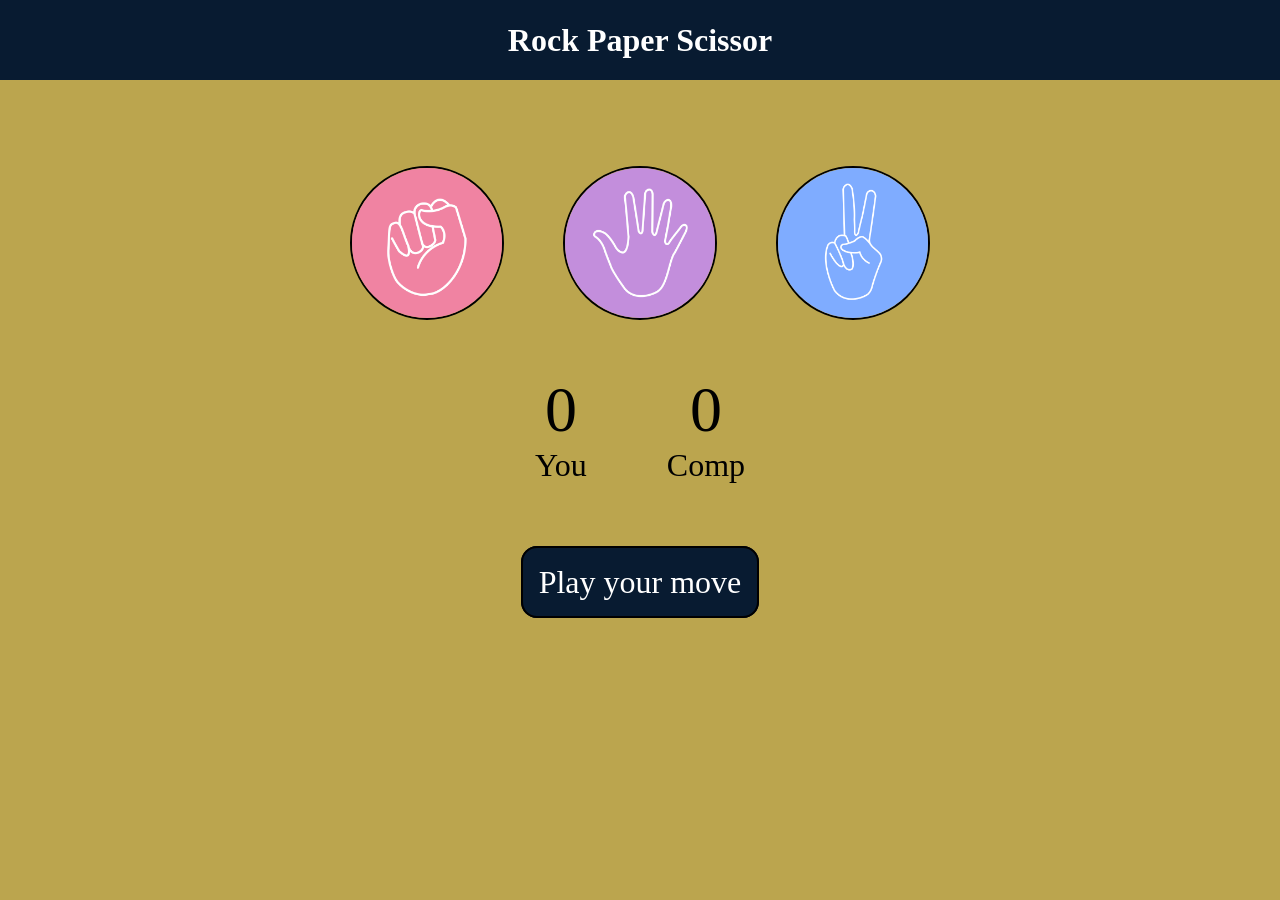
<file: Rock Paper Scissor/index.html>
<!DOCTYPE html>
<html lang="en">
<head>
    <meta charset="UTF-8">
    <meta name="viewport" content="width=device-width, initial-scale=1.0">
    <title>Rock Paper Scissor</title>
    <link rel="stylesheet" href="style.css">
</head>
<body>
    <h1>Rock Paper Scissor</h1>
    <div class="choices">
        <div class="choice" id="rock">
            <img src="./images/rock.png">
        </div>
        <div class="choice" id="paper">
            <img src="./images/paper.png">
        </div>
        <div class="choice" id="scissor">
            <img src="./images/scissors.png">
        </div>
    </div>

    <div class="score-board">
        <div class="score">
            <p id="user-score">0</p>
            <p>You</p>
        </div>
        <div class="score">
            <p id="comp-score">0</p>
            <p>Comp</p>
        </div>
    </div>

    <div class="msg-container">
        <p id="msg">Play your move</p>
    </div>

    <script src="script.js"></script>
    
</body>
</html>
</file>
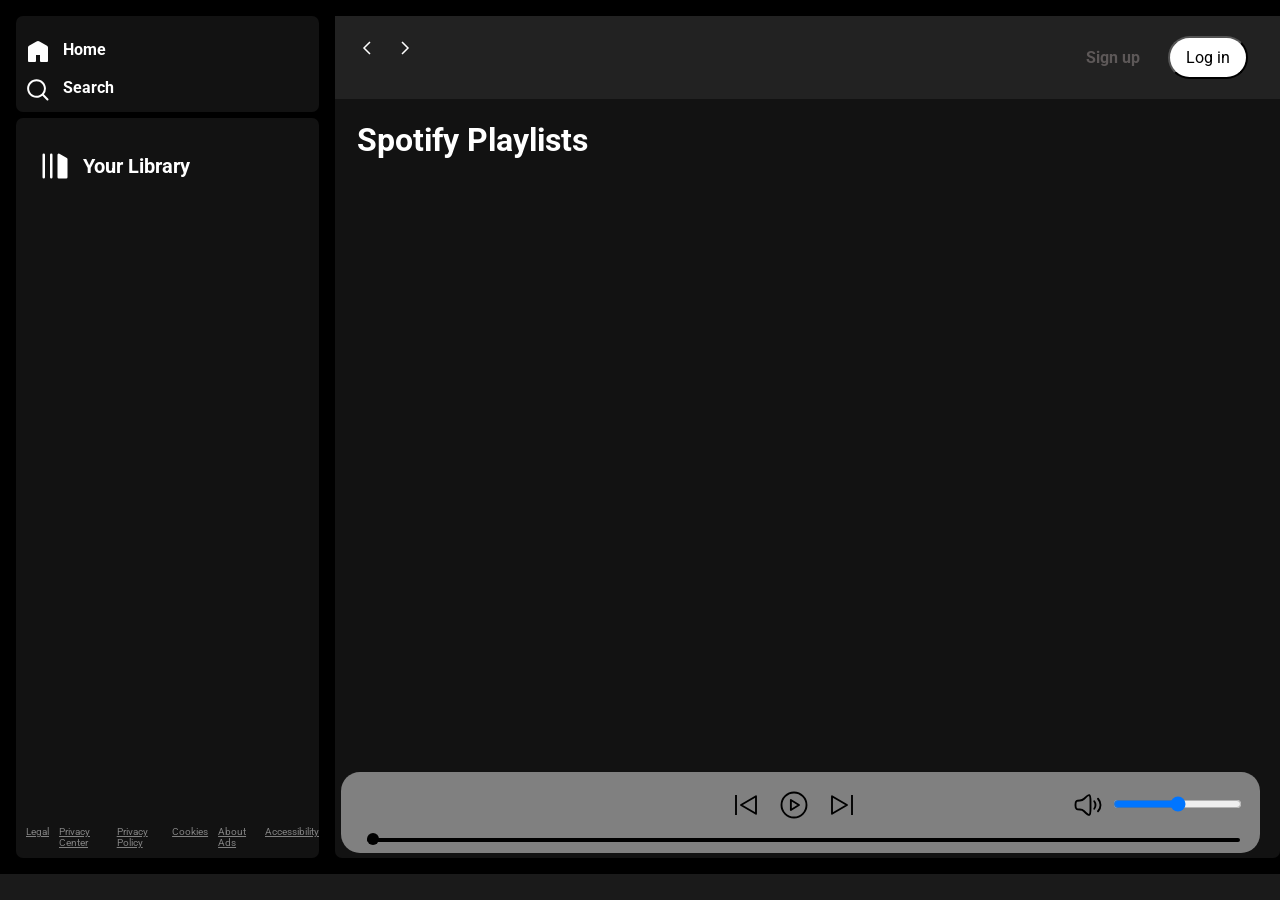
<file: Spotify/index.html>
<!DOCTYPE html>
<html lang="en">
<head>
    <meta charset="UTF-8">
    <meta name="viewport" content="width=device-width, initial-scale=1.0">
    <title>Spotify - Web Player: Music for everyone</title>
    <link rel="stylesheet" href="style.css">
    <link rel="stylesheet" href="utility.css">
</head>
<body>
    <div class="container flex bg-black">
        <div class="left">
            <div class="close">
                <img width="25px" class="invert" src="svg/close.svg" alt="">
            </div>
            <div class="home bg-grey rounded m-1 p-1">
                <!-- <div class="logo"><img src="images/spotify.png" alt=""></div> -->
                <ul>
                    <li><img class="invert" src="svg/home.svg" alt="home">Home</li>
                    <li><img class="invert" src="svg/search.svg" alt="search">Search</li>
                </ul>
            </div>
            <div class="library bg-grey rounded m-1 p-1">
                <div class="heading">
                    <img class="invert" src="svg/playlist.svg" alt="">
                    <h2>
                        Your Library
                    </h2>
                </div>
                <div class="songlist">
                    <ul>
                        
                    </ul>
                </div>
                <div class="footer">
                    <div><a href="https://www.soptify.com/jp/legal/"><span>Legal</span></a></div>
                    <div><a href="https://www.soptify.com/jp/privacy/"><span>Privacy Center</span></a></div>
                    <div><a href="https://www.soptify.com/jp/privacy-policy/"><span>Privacy Policy</span></a></div>
                    <div><a href="https://www.soptify.com/jp/cookies-policy/"><span>Cookies</span></a></div>
                    <div><a href="https://www.soptify.com/jp/privacy-policy/"><span>About Ads</span></a></div>
                    <div><a href="https://www.soptify.com/jp/accessibility/"><span>Accessibility</span></a></div>
                </div>
            </div>

        </div>
        <div class="right bg-grey rounded">
            <div class="header">
                <div class="nav">
                    <div class="hamburgerContainer">
                        <img class="invert hamburger" src="svg/hamburger.svg" alt="">

                        <svg width="24" height="24" viewBox="0 0 24 24" fill="none" xmlns="http://www.w3.org/2000/svg">
                            <path d="M15 6L9 12L15 18" stroke="#ffffff" stroke-width="1.5" stroke-miterlimit="16"/>
                        </svg>
    
                        <svg width="24" height="24" viewBox="0 0 24 24" fill="none" xmlns="http://www.w3.org/2000/svg">
                            <path d="M9.00005 6L15 12L9 18" stroke="#ffffff" stroke-width="1.5" stroke-miterlimit="16"/>
                        </svg>
                    </div>                         
                </div>
                <div class="buttons">
                    <button class="signupBtn">Sign up</button>
                    <button class="loginBtn">Log in</button>
                </div>
            </div>
            <div class="spotifyPlaylists">
                <h1>Spotify Playlists</h1>
                <div class="cardContainer">
                     
                </div>
                <div class="playbar">
                    <div class="seekbar">
                        <div class="circle">

                        </div>
                    </div>
                    <div class="abovebar">
                        <div class="songinfo">

                        </div>
                        <div class="songbuttons">
                            <img width="30px" id="previous" src="svg/prevsong.svg" alt="">
                            <img width="30px" id="play" src="svg/play.svg" alt="">
                            <img width="30px" id="next" src="svg/nextsong.svg" alt="">
                        </div>
                        <div class="timeVol">
                            <div class="songtime"></div>
                            <div class="volume">
                                <img width="30px" src="svg/volume.svg" alt="">
                                <div class="range">
                                    <input type="range" name="volume">
                                </div>
                            </div>
                        </div>
                    </div>
                </div>
            </div>
        </div>
    </div>

    <script src="script.js"></script>
</body>
</html>
</file>
<file: Rock Paper Scissor/style.css>
body{
    background-color: rgba(164, 135, 18, 0.745);
}

*{
    margin: 0px;
    padding: 0px;
    text-align: center;
}

h1{
    background-color: #081b31;
    font-family:Cambria, Cochin, Georgia, Times, 'Times New Roman', serif;
    color: white;
    height: 5rem;
    line-height: 5rem;
}

.choice{
    height: 165px;
    width: 165px;
    border-radius: 50%;
    display: flex;
    justify-content: center;
    align-items: center;
}

.choice:hover{
    cursor: pointer;
    background-color: #081b31;
}

img{
    height: 150px;
    width: 150px;
    object-fit: cover;
    border-radius: 50%;
    border: 2px solid black;
}

.choices{
    display: flex;
    justify-content: center;
    align-items: center;
    gap: 3rem;
    margin-top: 5rem;
}

.score-board{
    display: flex;
    justify-content: center;
    align-items: center;
    font-size: 2rem;
    margin-top: 3rem;
    gap: 5rem;
}

#user-score, #comp-score{
    font-size: 4rem;
}

.msg-container{
    margin: 5rem;
}

#msg{
    background-color: #081b31;
    color: #ffff;
    font-size: 2rem;
    display: inline;
    padding: 1rem;
    border: 2px solid black;
    border-radius: 1rem;
}
</file>
<file: Spotify/style.css>
@import url('https://fonts.googleapis.com/css2?family=Roboto:ital,wght@0,400;0,500;0,700;0,900;1,400;1,500;1,700;1,900&display=swap');

:root{
    --a:0;
}

*{
    margin: 0px;
    padding: 0px;
    font-family: 'Roboto', sans-serif;
}

/* Left side  */

body{
    background-color: black;
    color: white;
    position: relative;
}

.flex{
    display: flex;
}

.left{
    width: 25vw;
    padding: 10px;
}

.right{
    width: 75vw;
}

.home ul li{
    display: flex;
    gap: 13px;
    width: 24px;
    list-style: none;
    padding-top: 14px;
    font-weight: bold;
}

.heading{
    display: flex;
    gap: 13px;
    width: 100%;
    padding-top: 14px;
    padding: 23px 14px;
    font-weight: bold;
    align-items: center;
    font-size: 13px;
}

.heading img{
    width: 30px;
}

.library{
    min-height: 80vh;
    position: relative;
}

.footer{
    display: flex;
    font-size: 10px;
    color: grey;
    gap: 10px;
    position: absolute;
    bottom: 0;
    padding: 10px 0;

}

.footer a{
    color: grey;
}

/* Right  */

.right{
    margin: 16px 0;
    position: relative;
}

.header{
    display: flex;
    justify-content: space-between;
    background-color: rgb(34 34 34);
}

.header > *{
    padding: 20px;
}

.spotifyPlaylists{
    padding: 6px;
}

.spotifyPlaylists h1{
    padding: 16px;
}

.cardContainer{
    display: flex;
    gap: 13px;
    flex-wrap: wrap;
    margin: 20px;
    /* overflow: scroll; */
    overflow-y: auto;
    max-height: 60vh;
}

.card{
    width: 172px;
    padding: 12px;
    border-radius: 10px;
    background-color: #252525;
    position: relative;
    /* transition: all 2s; */
}

.card:hover{
    background-color: black;
    cursor: pointer;
    transition: all 1s;
    --a: 1;
}

.card > *{
    padding-top: 10px;
}

.card img{
    width: 100%;
    object-fit: contain;
}

.play{
    width: 44px;
    height: 33px;
    position: relative;
    border-radius: 50%;
    overflow: hidden;
    background-color: #00FF00;
    position: absolute;
    top: 158px;
    right: 17px;
    opacity: var(--a);
    transition: all 0.8s ease-out;
}

.buttons > *{
    margin: 0 12px;
}

.signupBtn{
    background-color: rgb(34 34 34);
    color: rgb(93, 88, 88);
    font-weight: bold;
    border: none;
    outline: none;
    cursor: pointer;
    font-size: 16px;
}
.signupBtn:hover{
    font-size: 17px;
    color: white;

}

.loginBtn{
    background-color: white;
    border-radius: 23px;
    color: black;
    cursor: pointer;
    padding: 10px;
    width: 80px;
    font-size: 16px;
}
.loginBtn:hover{
    font-weight: bold;
    width: 80px;
    font-size: 17px;
}

.playbar{
    position: absolute;
    bottom: 5px;
    background-color: grey;
    border-radius: 19px;
    /* width: 93%; */
    width: 69vw;
    padding: 18px;
    min-height: 45px;
}

.songbuttons{
    display: flex;
    justify-content: center;
    gap: 18px;
}

.songlist{
    height: 470px;
    overflow: auto;
    margin-bottom: 34px;
}

.hamburger{
    display: none;
}

.close{
    display: none;
}

.hamburgerContainer{
    display: flex;
    justify-content: center;
    align-items: center;
    gap: 14px;
}

.songlist ul{
    padding: 0 12px;
}

.songlist ul li{
    list-style-type: decimal;
    display: flex;
    justify-content: space-between;
    gap: 24px;
    cursor: pointer;
    padding: 12px 0;
    border: 1px solid white;
    margin: 10px 0;
    padding: 13px;
    border-radius: 5px;
}

.songlist .info{
    font-size: 14px;
    width: 344px;
}

.info div{
    word-break: break-all;
}

.playnow{
    display: flex;
    justify-content: center;
    align-items: center;
}

.playnow span{
    font-size: 10px;
    width: 64px;
    /* padding: 12px; */
}

.seekbar{
    height: 4px;
    width: 95%;
    background-color: black;
    border-radius: 10px;
    position: absolute;
    bottom: 3px;
    margin: 8px;
    cursor: pointer;
}

.circle{
    height: 12px;
    width: 12px;
    background-color: black;
    border-radius: 30px;
    position: relative;
    bottom: 5px;
    left: 0;
    transition: left 0.5s;
}

.songbuttons img{
    cursor: pointer;
}

.timeVol{
    display: flex;
    justify-content: space-evenly;
    align-items: center;
}

.songinfo{
    color: black;
    width: 250px;
}

.songtime{
    width: 95px;
    color: black;
}

.volume{
    display: flex;
    justify-content: center;
    align-items: center;
    gap: 10px;
    cursor: pointer;
}

.range input{
    cursor: pointer;
}

.abovebar{
    display: flex;
    justify-content: space-between;
    font-size: 13px;
}

@media (max-width: 1200px) {
    .left{
        background-color: black;
        position: absolute;
        left: -100%;
        transition: all 0.3s;
        z-index: 1;
        width: 333px;
        padding: 0;
    }

    .timeVol{
        display: flex;
        justify-content: space-evenly;
        align-items: center;
        flex-direction: column;
        gap: 10px;
    }

    .songinfo, .songtime{
        width: auto;
    }

    .left, .close{
        position: absolute;
        right: 36px;
        top: 40px;
        display: block;
    }

    .right{
        width: 100vw;
        margin: 0;
    }

    .playbar{
        width: calc(100vw - 60px);
        bottom: -146px;
        font-size: 12px;
    }

    .seekbar{
        width: 91%;
    }

    .hamburger{
        display: block;
    }

    .card{
        width: 85vw;
    }

    .cardContainer{
        margin: 0;
    }

    .abovebar{
        flex-direction: column;
        gap: 20px;
        align-items: center;
    }
}

@media (max-width: 414px) {
    .card{
        width: 80vw;
    }
}
</file>
<file: Spotify/utility.css>
.border{
    border: 2px solid black;
    margin: 3px;
}

.flex{
    display: flex;
}

.justify-center{
    justify-content: center;
}

.items-center{
    align-items: center;
}

.bg-black{
    background-color: black;
    color: white;
}

.invert{
    filter: invert(1);
}

.bg-grey{
    background-color: #121212; 
}

.rounded{
    border-radius: 7px; 
}

.m-1{
    margin: 6px;
}

.p-1{
    padding: 10px;
}





/* Style for the main content area */
body {
    background-color: #1a1a1a; /* Dark background color */
    color: #ffffff; /* Light text color */
    margin: 0;
    font-family: Arial, sans-serif;
  }
  
  /* Style for the scrollbar track */
  ::-webkit-scrollbar {
    width: 12px; /* Width of the scrollbar */
  }
  
  /* Style for the scrollbar handle or thumb */
  ::-webkit-scrollbar-thumb {
    background-color: #555; /* Color of the scrollbar handle */
    border-radius: 6px; /* Rounded corners for the handle */
  }
  
  /* Style for the scrollbar track when the handle is being dragged */
  ::-webkit-scrollbar-thumb:hover {
    background-color: #777;
  }
  
  /* Style for the scrollbar track */
  ::-webkit-scrollbar-track {
    background-color: #333; /* Color of the scrollbar track */
    border-radius: 6px; /* Rounded corners for the track */
  }
  
  /* Style for the corner where the vertical and horizontal scrollbars meet */
  ::-webkit-scrollbar-corner {
    background-color: #1a1a1a; /* Dark background color */
  }
</file>
